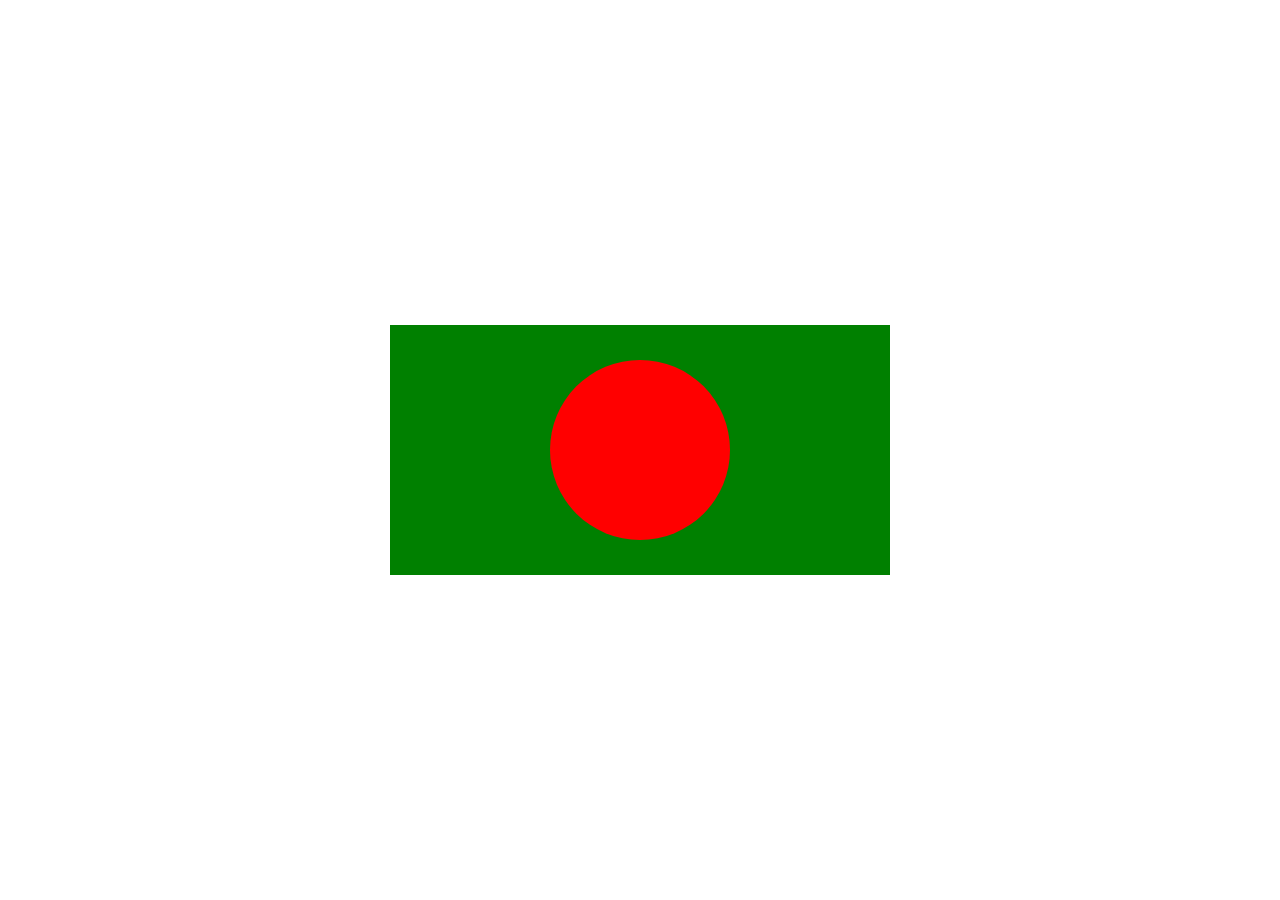
<file: Task-1.1-Flag/index.html>
<!DOCTYPE html>
<html lang="en">

<head>
    <meta charset="UTF-8">
    <meta name="viewport" content="width=device-width, initial-scale=1.0">
    <title>Flag</title>
    <link rel="stylesheet" href="styles.css">
</head>

<body>
    <div class="container">
        <div class="square">
            <div class="square__circle"></div>
        </div>
    </div>

</body>

</html>
</file>
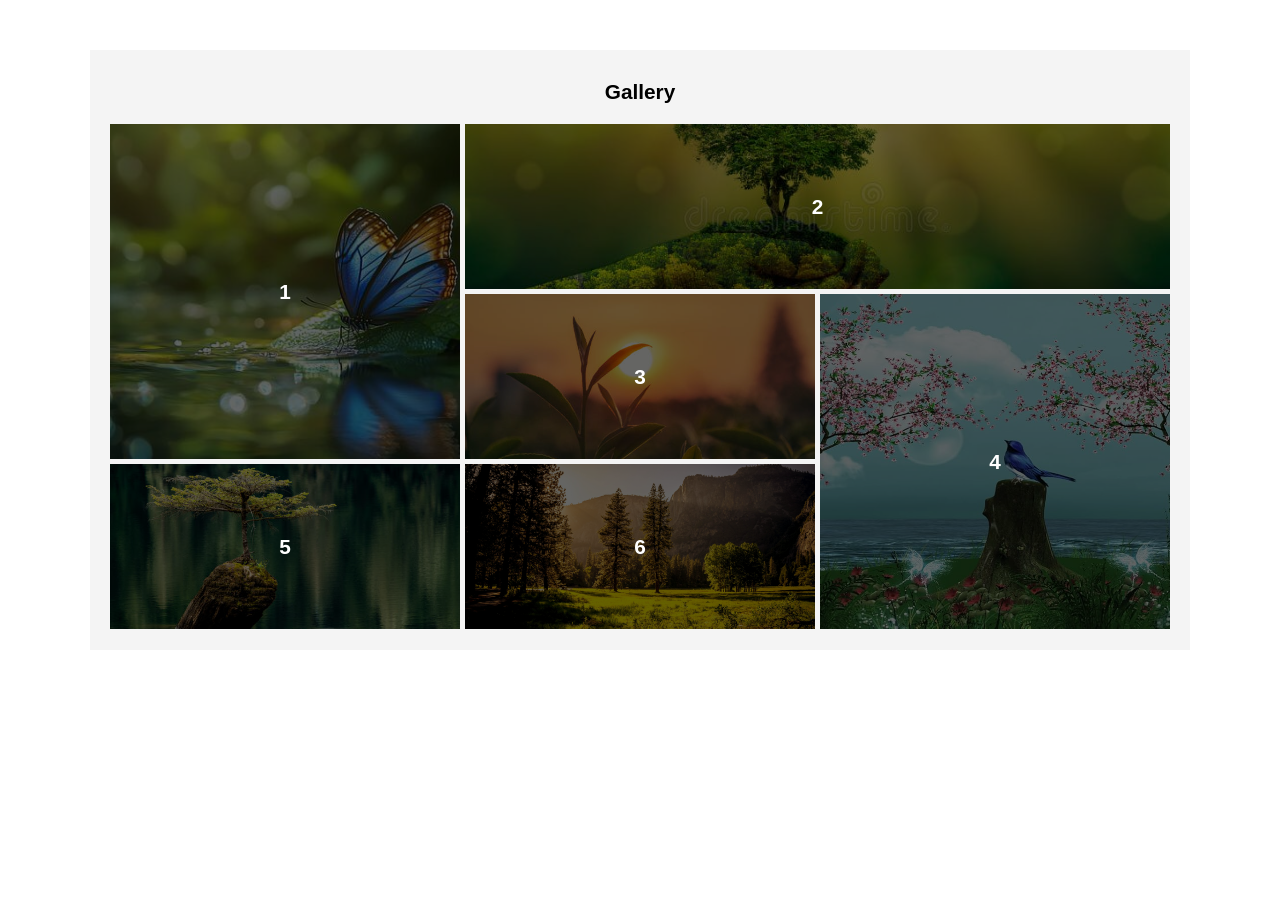
<file: Task-1.2-gallery/index.html>
<!DOCTYPE html>
<html lang="en">

<head>
    <meta charset="UTF-8">
    <meta name="viewport" content="width=device-width, initial-scale=1.0">
    <title>Gallery</title>
    <link rel="stylesheet" href="styles.css">
</head>

<body>
    <section class="gallery-section">
        <div class="container">

            <div class="heading">
                <h2>Gallery</h2>
            </div>

            <div class="container__gallery">

                <div class="item item-1">
                    <img src="images/portfolio1.jpg" alt="Portfolio Item 1" />
                    <span class="number">1</span>
                </div>

                <div class="item item-2">
                    <img src="images/portfolio2.jpg" alt="Item 2" />
                    <span class="number">2</span>
                </div>

                <div class="item item-3">
                    <img src="images/portfolio3.jpg" alt="Item 3" />
                    <span class="number">3</span>
                </div>

                <div class="item item-4">
                    <img src="images/portfolio4.jpg" alt="Item 4" />
                    <span class="number">4</span>
                </div>

                <div class="item item-5">
                    <img src="images/portfolio5.jpg" alt="Item 5" />
                    <span class="number">5</span>
                </div>

                <div class="item item-6">
                    <img src="images/portfolio6.jpg" alt=" Item 6" />
                    <span class="number">6</span>
                </div>
            </div>
        </div>
    </section>

</body>

</html>
</file>
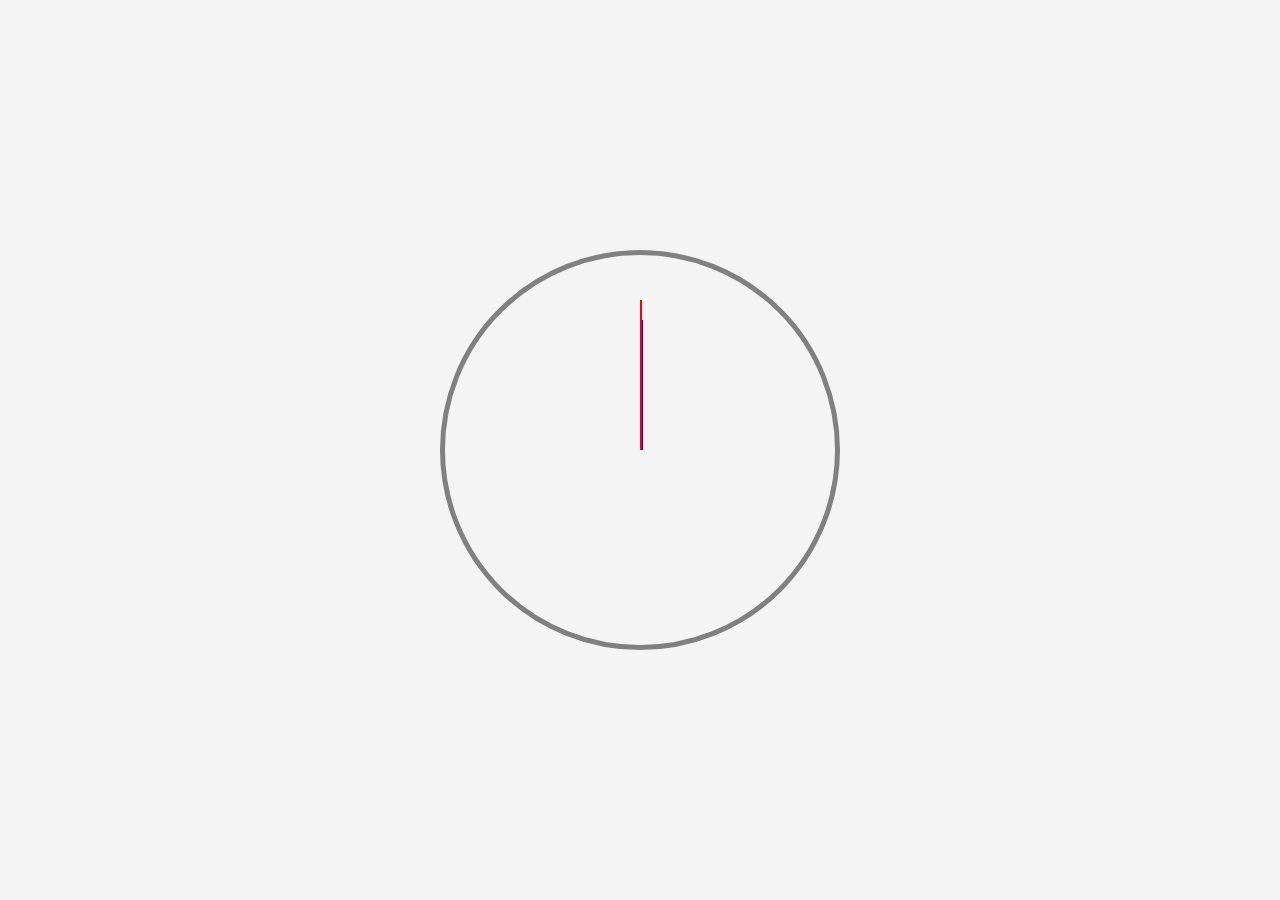
<file: Task-1.3-Clock/index.html>
<!DOCTYPE html>
<html lang="en">

<head>
    <meta charset="UTF-8">
    <title>Analog Clock</title>
    <link rel="stylesheet" href="style.css">
</head>

<body>

    <div class="container">
        <div class="clock">
            <div class="hand minute"></div>
            <div class="hand second"></div>
        </div>
    </div>

</body>

</html>
</file>
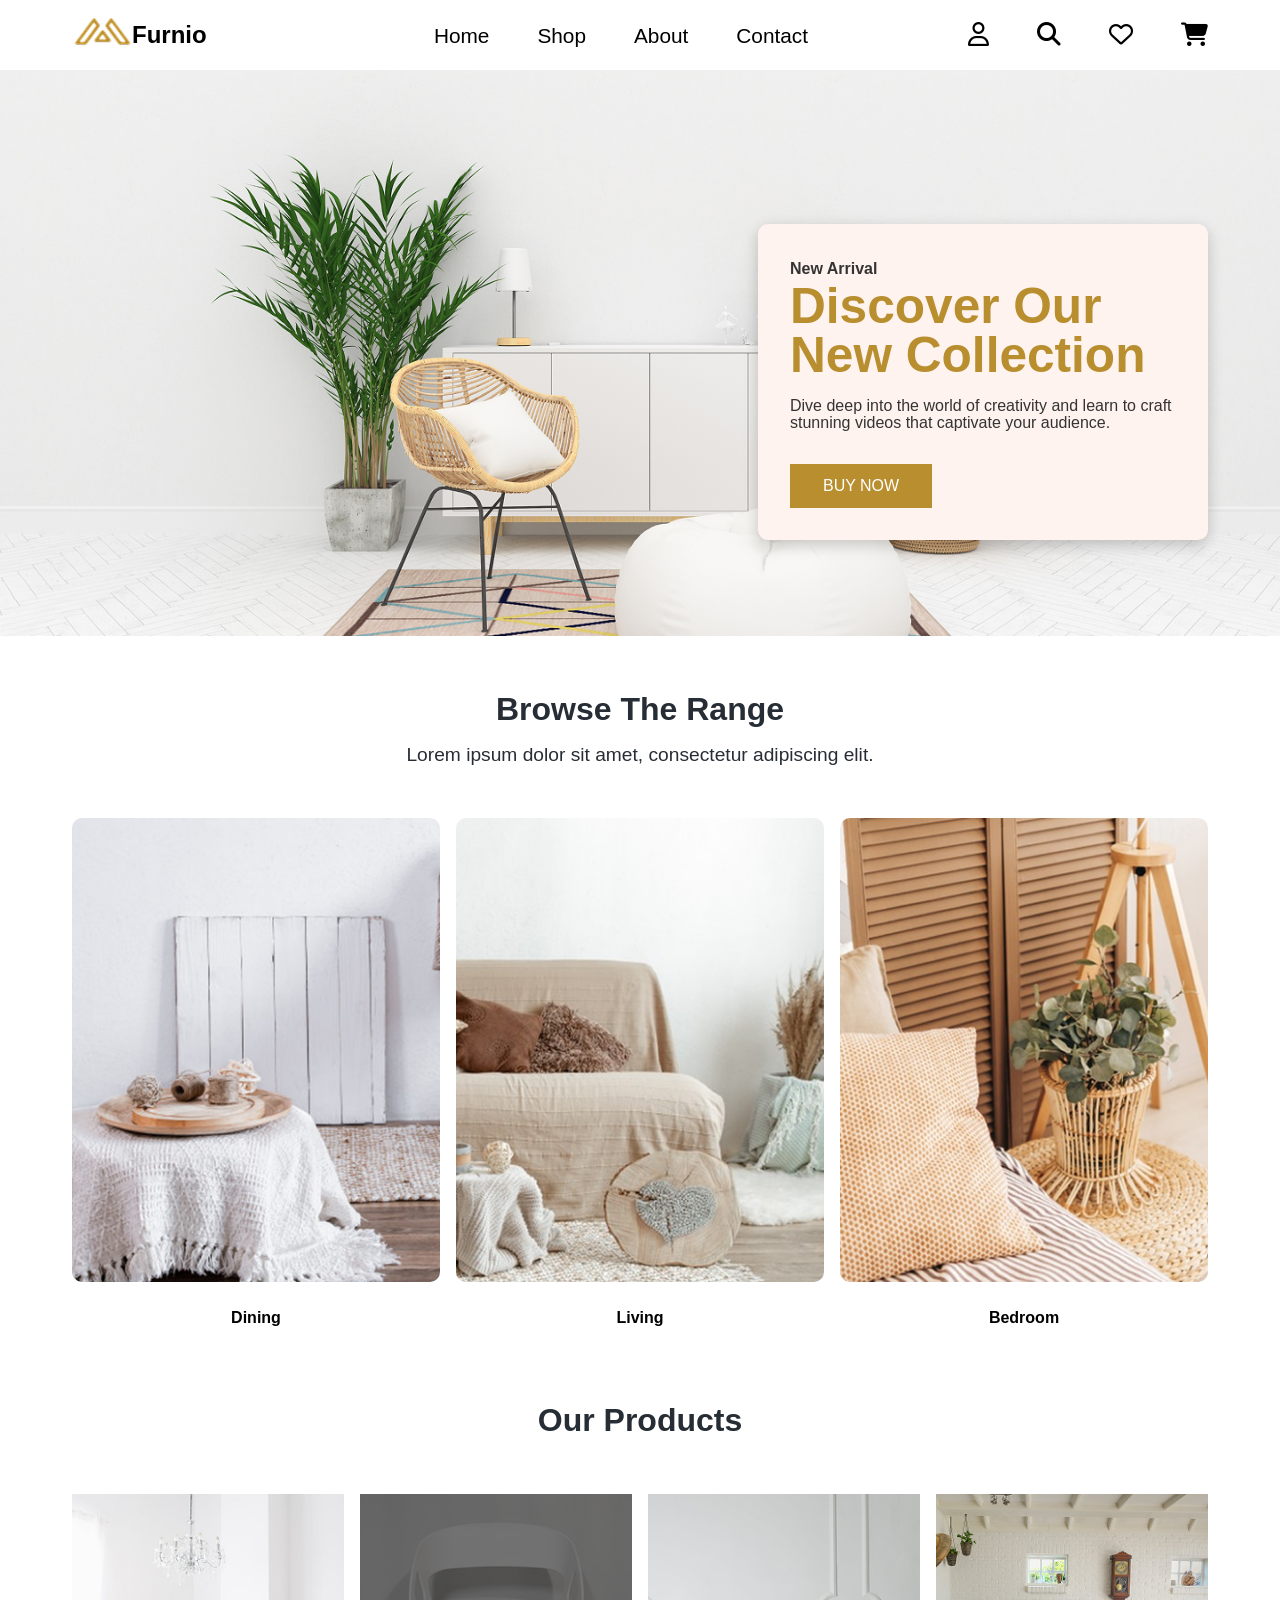
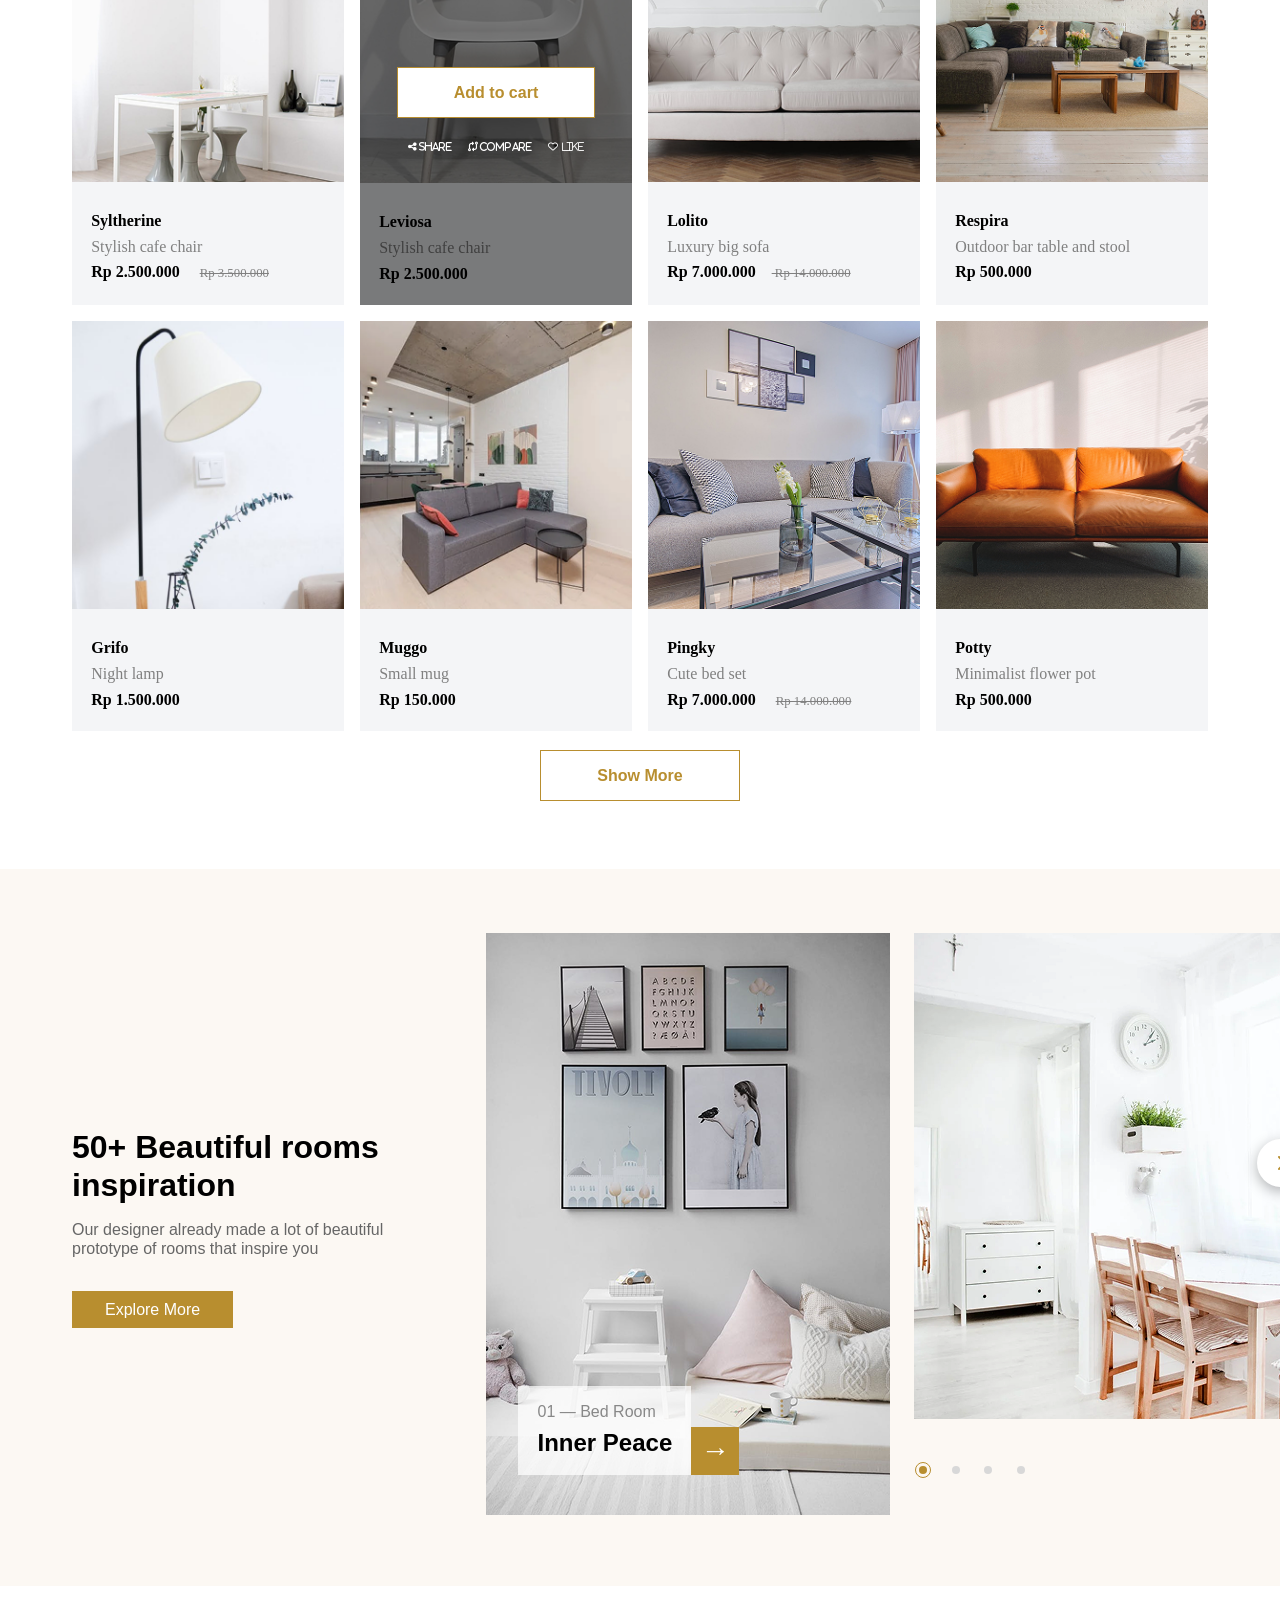
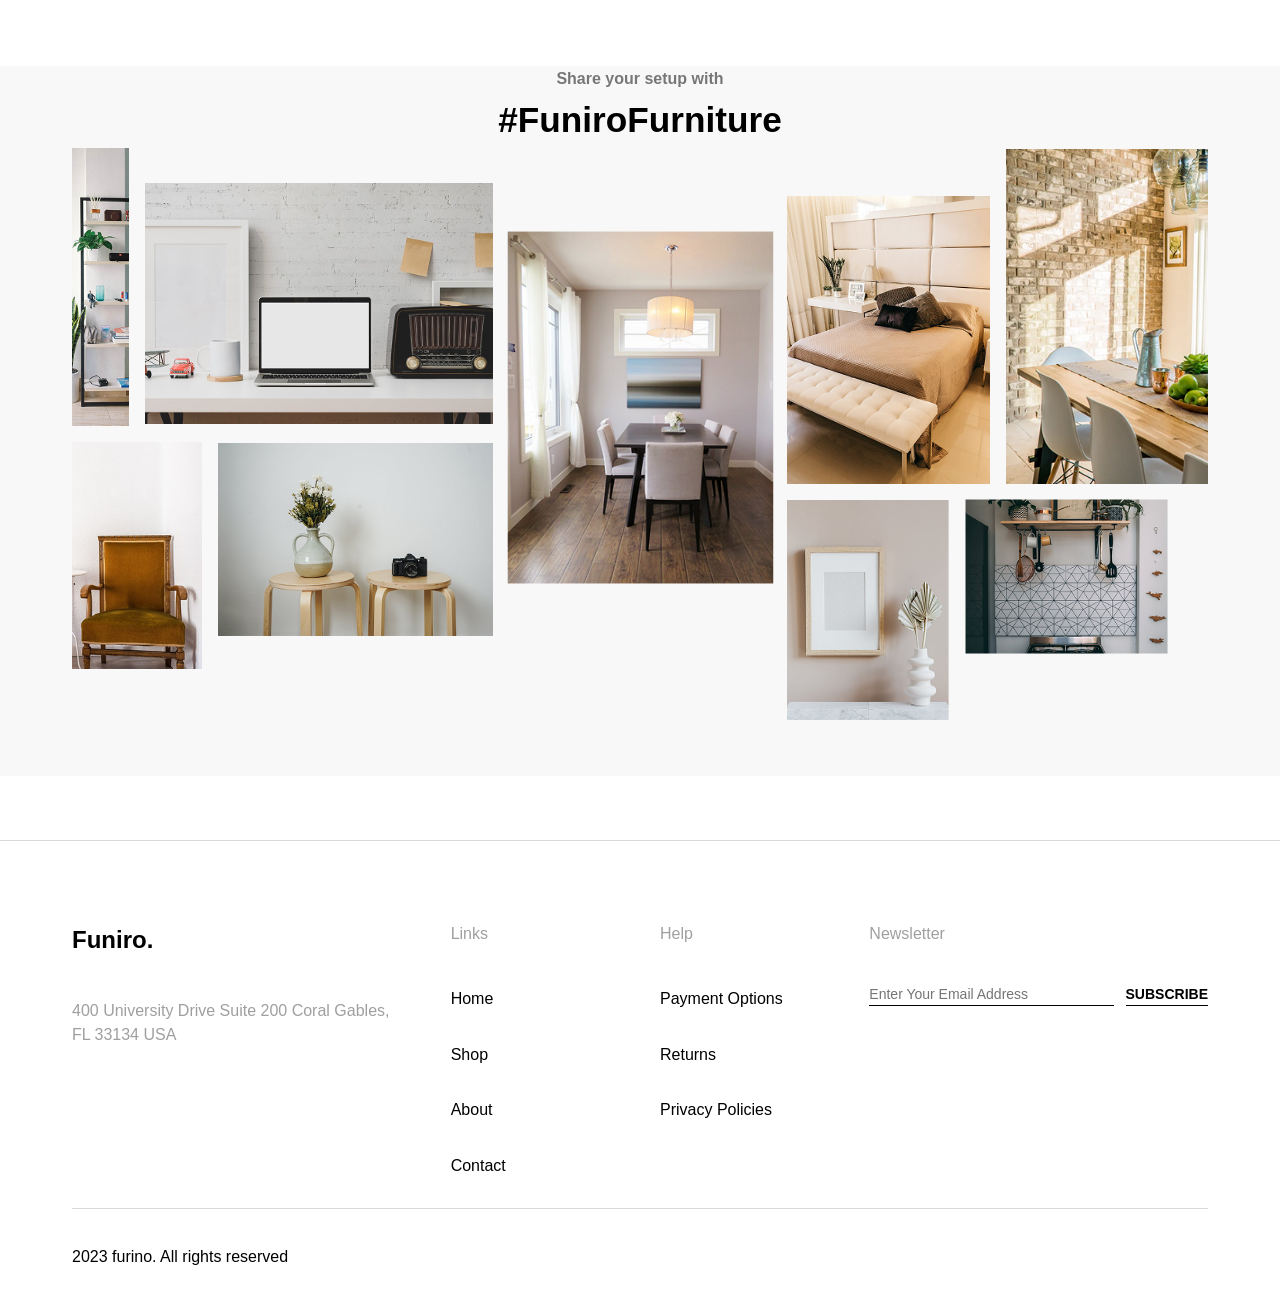
<file: Task-2.3-furniture/index.html>
<!DOCTYPE html>
<html lang="en">

<head>
    <meta charset="UTF-8" />
    <meta name="viewport" content="width=device-width, initial-scale=1.0" />
    <link rel="preconnect" href="https://fonts.googleapis.com" />
    <link rel="preconnect" href="https://fonts.gstatic.com" crossorigin />
    <link href="https://fonts.googleapis.com/css2?family=Open+Sans:ital,wght@0,300..800;1,300..800&display=swap"
        rel="stylesheet" />
    <link rel="stylesheet" href="https://cdnjs.cloudflare.com/ajax/libs/font-awesome/6.5.2/css/all.min.css"
        integrity="sha512-SnH5WK+bZxgPHs44uWIX+LLJAJ9/2PkPKZ5QiAj6Ta86w+fsb2TkcmfRyVX3pBnMFcV7oQPJkl9QevSCWr3W6A=="
        crossorigin="anonymous" referrerpolicy="no-referrer" />
    <link rel="stylesheet" href="style.css" />
    <link rel="icon" href="./images/meubel-house_logos-05.png" />
    <title>Furniture</title>
</head>

<body>

    <nav class="navbar">
        <div class="navbar-flex container">

            <div class="logo-name">
                <div>
                    <a href="#">
                        <img src="images/meubel-house_logos-05.png" alt="House Logo" />
                    </a>
                </div>

                <div>
                    <h1>Furnio</h1>
                </div>
            </div>

            <div class="main-menu-items">
                <ul class="main-menu-list">
                    <li>
                        <a href="/">Home</a>
                    </li>
                    <li>
                        <a href="#shop">Shop</a>
                    </li>
                    <li>
                        <a href="#about">About</a>
                    </li>
                    <li>
                        <a href="#contact">Contact</a>
                    </li>
                </ul>
                <ul class="main-menu-list">
                    <li>
                        <a href="#">
                            <i class="fa-regular fa-user"></i>
                        </a>
                    </li>
                    <li>
                        <a href="#">
                            <i class="fa-solid fa-magnifying-glass"></i>
                        </a>
                    </li>
                    <li>
                        <a href="#">
                            <i class="fa-regular fa-heart"></i>
                        </a>
                    </li>
                    <li>
                        <a href="#">
                            <i class="fa-solid fa-cart-shopping"></i>
                        </a>
                    </li>
                </ul>
            </div>

            <!-- Mobile Menu -->
            <div class="mobile-menu">
                <!-- Hamburger button -->
                <div class="mobile-menu-toggle">
                    <i class="fas fa-bars fa-2x"></i>
                </div>
                <!-- Mobile Menu Items -->
                <div class="mobile-menu-items active">
                    <ul class="mobile-menu-list">
                        <li>
                            <a href="#">Home</a>
                        </li>
                        <li>
                            <a href="#shop">Shop</a>
                        </li>
                        <li>
                            <a href="#about">About</a>
                        </li>
                        <li>
                            <a href="#contact">Contact</a>
                        </li>
                        <li>
                            <a href="#">
                                <i class="fa-regular fa-user"></i>
                            </a>
                        </li>
                        <li>
                            <a href="#">
                                <i class="fa-solid fa-magnifying-glass"></i>
                            </a>
                        </li>
                        <li>
                            <a href="">
                                <i class="fa-regular fa-heart"></i>
                            </a>

                        </li>
                        <li>
                            <a href="">
                                <i class="fa-solid fa-cart-shopping"></i>
                            </a>
                        </li>

                    </ul>
                </div>
            </div>
        </div>
    </nav>


    <!-- Hero -->
    <header class="hero">
        <div class="container hero-flex">
            <div></div>
            <div class="hero-content">
                <h4>New Arrival</h4>
                <h1>Discover Our New Collection</h1>
                <p>
                    Dive deep into the world of creativity and learn to craft stunning
                    videos that captivate your audience.
                </p>
                <a href="#" class="btn">BUY NOW</a>
            </div>
        </div>
    </header>

    <!-- Browse the range section -->
    <section class="Browse-range">
        <div class="container">
            <div class="section-header">
                <h2>Browse The Range</h2>
                <p>
                    Lorem ipsum dolor sit amet, consectetur adipiscing elit.
                </p>
            </div>

            <div class="browses">
                <div class="browse">
                    <div class="browse-image">
                        <img src="images/image-106.png" alt="image-106" />
                    </div>
                    <div class="browse-text">
                        <h3>Dining</h3>
                    </div>
                </div>
                <div class="browse">
                    <div class="browse-image">
                        <img src="images/image-100.png" alt="image-100" />
                    </div>
                    <div class="browse-text">
                        <h3>Living</h3>
                    </div>
                </div>
                <div class="browse">
                    <div class="browse-image">
                        <img src="images/image-101.png" alt="image-101" />
                    </div>
                    <div class="browse-text">
                        <h3>Bedroom</h3>
                    </div>
                </div>
            </div>
        </div>
    </section>

    <!-- our Product -->
    <section class="products-section" id="products">
        <div class="container">
            <div class="section-header">
                <h2>Our Products</h2>
            </div>

            <div class="products">
                <div class="product">
                    <div class="product-image">
                        <img src="images/image-1.png" alt="image-1" />
                    </div>
                    <div class="product-text">
                        <h4>Syltherine</h4>
                        <p>Stylish cafe chair</p>
                        <h4>Rp 2.500.000 <span> Rp 3.500.000</span></h4>
                    </div>
                </div>
                <div class="product">
                    <div class="product-image">
                        <img src="images/image-2.png" alt="image-2" />
                        <div class="product-overlay">
                            <div class="btn-show-more">
                                <a href="#" class="btn-show">Add to cart</a>
                            </div>

                            <ul class="inside-overlay">
                                <li>
                                    <a href="#">
                                        <i class="fa-solid fa-share-nodes"> Share</i>
                                    </a>
                                </li>
                                <li>
                                    <a href="#">
                                        <i class="fa-solid fa-code-compare"> Compare</i>
                                    </a>
                                </li>
                                <li>
                                    <a href="#">
                                        <i class="fa-regular fa-heart"> Like</i>
                                    </a>
                                </li>
                            </ul>
                        </div>
                    </div>
                    <div class="product-text">
                        <h4>Leviosa</h4>
                        <p>Stylish cafe chair</p>
                        <h4>Rp 2.500.000 </h4>
                    </div>
                </div>
                <div class="product">
                    <div class="product-image">
                        <img src="images/image-3.png" alt="image-3" />
                    </div>
                    <div class="product-text">
                        <h4>Lolito</h4>
                        <p>Luxury big sofa</p>
                        <h4>Rp 7.000.000<span> Rp 14.000.000</span></h4>
                    </div>
                </div>
                <div class="product">
                    <div class="product-image">
                        <img src="images/image-4.png" alt="image-4" />
                    </div>
                    <div class="product-text">
                        <h4>Respira</h4>
                        <p>Outdoor bar table and stool</p>
                        <h4>Rp 500.000</h4>
                    </div>
                </div>
                <div class="product">
                    <div class="product-image">
                        <img src="images/Image-5.png" alt="image-5" />
                    </div>
                    <div class="product-text">
                        <h4>Grifo</h4>
                        <p>Night lamp</p>
                        <h4>Rp 1.500.000</h4>
                    </div>
                </div>
                <div class="product">
                    <div class="product-image">
                        <img src="images/image-6.png" alt="image-6" />
                    </div>
                    <div class="product-text">
                        <h4>Muggo</h4>
                        <p>Small mug</p>
                        <h4>Rp 150.000</h4>
                    </div>
                </div>
                <div class="product">
                    <div class="product-image">
                        <img src="images/image-7.png" alt="image-7" />
                    </div>
                    <div class="product-text">
                        <h4>Pingky</h4>
                        <p>Cute bed set</p>
                        <h4>Rp 7.000.000 <span> Rp 14.000.000</span></h4>
                    </div>
                </div>
                <div class="product">
                    <div class="product-image">
                        <img src="images/image-8.png" alt="image-8" />
                    </div>
                    <div class="product-text">
                        <h4>Potty</h4>
                        <p>Minimalist flower pot</p>
                        <h4>Rp 500.000</h4>
                    </div>
                </div>
            </div>
            <div class="btn-show-more">
                <a href="#" class="btn-show">Show More</a>
            </div>
        </div>
    </section>

    <!-- Room section -->
    <section class="rooms">
        <div class="container rooms-flex">
            <div class="rooms-text">
                <h2>50+ Beautiful rooms inspiration</h2>
                <p>
                    Our designer already made a lot of beautiful prototype of rooms
                    that inspire you
                </p>
                <a href="#" class="btn">Explore More</a>
            </div>

            <div class="rooms-slider-container">
                <div class="rooms-gallery">
                    <div class="room-card main-card">
                        <img src="images/rectangle-24.png" alt="Bed Room">
                        <div class="room-info-box">
                            <div class="info-content">
                                <span>01 — Bed Room</span>
                                <h3>Inner Peace</h3>
                            </div>
                            <div class="btn-arrow">→</div>
                        </div>
                    </div>

                    <div class="room-card secondary-card">
                        <img src="images/rectangle-25.png" alt="Dining Room">
                        <div class="next-slide-btn">
                            <i class="fa-solid fa-chevron-right"></i>
                        </div>
                    </div>

                    <div class="room-card secondary-card">
                        <img src="images/rectangle-26.png" alt="last Room">

                    </div>
                </div>

                <div class="slider-controls">
                    <div class="slider-dots">
                        <span class="dot active"></span>
                        <span class="dot"></span>
                        <span class="dot"></span>
                        <span class="dot"></span>
                    </div>
                </div>
            </div>
        </div>
    </section>

    <!-- furniture section -->
    <section class="furniture-gallery">
        <div class="section-header grid-header">
            <p>Share your setup with</p>
            <h1>#FuniroFurniture</h1>
        </div>
        <div class="container gallery-layout">

            <div class="gallery-items-left">
                <div class="gallery-item-left item-shelf">
                    <img src="images/rectangle-36.png" alt="Tall shelf in a corner">
                </div>

                <div class="gallery-item-left item-work-setup">
                    <img src="images/rectangle-38.png" alt="Minimalist work desk with laptop and radio">
                </div>

                <div class="gallery-item-left item-corner-chair">
                    <img src="images/rectangle-37.png" alt="Vintage velvet armchair">
                </div>

                <div class="gallery-item-left item-stools">
                    <img src="images/rectangle-39.png" alt="Two stools with a vase and camera">
                </div>
            </div>

            <div class="gallery-items-mid">
                <div class="gallery-item-mid item-dining">
                    <img src="images/rectangle-40.png" alt="Modern dining table and chairs">
                </div>
            </div>

            <div class="gallery-items-right">
                <div class="gallery-item-right item-bedroom">
                    <img src="images/rectangle-43.png" alt="Cozy bedroom with upholstered headboard">
                </div>

                <div class="gallery-item-right item-brick-dining">
                    <img src="images/rectangle-45.png" alt="Dining table next to a brick wall">
                </div>

                <div class="gallery-item-right item-frame">
                    <img src="images/rectangle-41.png" alt="Frame and vase in a vice">
                </div>

                <div class="gallery-item-right item-tiles-rack">
                    <img src="images/rectangle-44.png" alt="Tile backsplash and spice rack">
                </div>
            </div>

        </div>
    </section>

    <!-- Footer -->
    <footer class="footer">
        <div class="container footer-grid">
            <div class="footer-brand">
                <h2 class="footer-logo">Funiro.</h2>
                <p>
                    400 University Drive Suite 200 Coral Gables,<br>
                    FL 33134 USA
                </p>
            </div>

            <div class="footer-col">
                <h4>Links</h4>
                <ul>
                    <li><a href="#">Home</a></li>
                    <li><a href="#">Shop</a></li>
                    <li><a href="#">About</a></li>
                    <li><a href="#">Contact</a></li>
                </ul>
            </div>

            <div class="footer-col">
                <h4>Help</h4>
                <ul>
                    <li><a href="#">Payment Options</a></li>
                    <li><a href="#">Returns</a></li>
                    <li><a href="#">Privacy Policies</a></li>
                </ul>
            </div>

            <div class="footer-newsletter">
                <h4>Newsletter</h4>
                <form class="newsletter-form">
                    <input type="email" placeholder="Enter Your Email Address">
                    <button type="submit">SUBSCRIBE</button>
                </form>
            </div>
        </div>

        <div class="container footer-bottom">
            <div></div>
            <p>2023 furino. All rights reserved</p>
        </div>
    </footer>
    <script src="script.js"></script>
</body>

</html>
</file>
<file: Task-1.1-Flag/styles.css>
* {
    margin: 0;
    padding: 0;
    box-sizing: border-box;
}

.container {
    height: 100vh;

    display: flex;
    justify-content: center;
    align-items: center;
}

.square {
    max-width: 600px;
    position: relative;
    width: 500px;
    height: 250px;
    background: green;
    border: 1px solid green;
}

.square__circle {
    position: absolute;
    top: 50%;
    left: 50%;
    background-color: red;
    width: 180px;
    height: 180px;
    border-radius: 50%;

    transform: translate(-50%, -50%);
}

@media (max-width: 480px) {

    .square {
        width: 300px;
        height: 180px;
    }

    .square__circle {
        width: 100px;
        height: 100px;
    }
}
</file>
<file: Task-1.2-gallery/styles.css>
* {
    margin: 0;
    padding: 0;
    box-sizing: border-box;
}

:root {
    --container-normal: 1100px;
}


body {
    font-family: sans-serif;
    /* background: gray; */
}

img {
    max-width: 100%;
}



.container {
    max-width: 1100px;
    height: 600px;
    background: #f4f4f4;
    margin: 50px auto;
    padding: 10px 20px;
}

.heading {
    text-align: center;
    margin: 20px;
}

.heading h2 {
    font-size: 1.3rem;
}

.container__gallery {
    display: grid;
    grid-template-columns: repeat(3, 1fr);
    grid-template-rows: repeat(3, 165px);
    gap: 5px;
}

.item {
    position: relative;
    border: 1px;
}

.number {
    position: absolute;
    top: 50%;
    left: 50%;
    transform: translate(-50%, -50%);
    color: white;
    font-size: 1.3rem;
    font-weight: 700;
}

.item img {
    filter: brightness(0.4);
    width: 100%;
    height: 100%;
    object-fit: cover;
}

.item-1 {
    grid-row: span 2;
}

.item-2 {
    grid-column: span 2;
}

.item-4 {
    grid-row: span 2;
}

@media (max-width: 768px) {

    .container {
        height: auto;
        margin: 30px auto;
    }

    .container__gallery {
        grid-template-columns: 1fr;
        grid-template-rows: repeat(6, 165px);
    }

    .item-1,
    .item-2,
    .item-4 {
        grid-column: span 1;
        grid-row: span 1;
    }

}
</file>
<file: Task-1.3-Clock/style.css>
* {
    margin: 0;
    padding: 0;
    box-sizing: border-box;
}

body {
    font-family: sans-serif;
}

.container {
    height: 100vh;
    background: #f4f4f4;
    display: flex;
    justify-content: center;
    align-items: center;
}

.clock {
    width: 400px;
    height: 400px;
    border: 5px solid gray;
    border-radius: 50%;
    position: relative;
}

.hand {
    position: absolute;
    bottom: 50%;
    left: 50%;
    transform-origin: bottom;
}

.minute {
    width: 3px;
    height: 130px;
    background: blue;
    animation: rotate 10s linear infinite;
}

.second {
    width: 2px;
    height: 150px;
    background: red;
    animation: rotate 5s linear infinite;
}

@keyframes rotate {
    from {
        transform: rotate(0deg);
    }

    to {
        transform: rotate(360deg);
    }
}
</file>
<file: Task-2.3-furniture/style.css>
*,
*::before,
*::after {
    margin: 0;
    padding: 0;
    box-sizing: border-box;
}

:root {
    --primary-color: #fc5d66;
    --secondary-color: #ffc05a;
    --light-color: #f9fafb;
    --dark-color: #272d35;
}

html,
body {
    font-family: 'Montserrat', sans-serif;
    line-height: 1.6;
    scroll-behavior: smooth;
}

a {
    text-decoration: none;
}

ul {
    list-style: none;
}

img {
    max-width: 100%;
}

/* Utility classes */
.container {
    max-width: 1200px;
    margin: 0 auto;
    padding: 0 2rem;

}

.btn {
    display: inline-block;
    padding: 0.5rem 2rem;
    border: 1px solid #B88E2F;
    background: #B88E2F;
    color: #fff;
    cursor: pointer;
    transition: all 0.3s ease-in;
}

.btn:hover {
    background: #fff;
    color: #B88E2F;
}

/* all sections */
.section {
    margin: 4rem 0;
}

.section-header {
    max-width: 750px;
    margin: 0 auto;
    text-align: center;
    margin: 3rem auto;
    /* margin-top: 3rem;
    margin-bottom: 2rem; */
}

.section-header h2 {
    font-size: 2rem;
    color: var(--dark-color);
    margin-bottom: 0.3rem;
}

.section-header p {
    font-size: 1.2rem;
    color: var(--dark-color);
}


/* navbar */
.navbar {
    background: #fff;
    padding: 1rem 1rem;
    position: fixed;
    top: 0;
    right: 0;
    left: 0;
    z-index: 1000;
    transition: background-color 0.5s ease-in-out;
}


.navbar.navbar-scroll {
    background-color: rgba(214, 199, 200, 0.8);
    backdrop-filter: blur(10px);
}

.navbar-flex {
    display: flex;
    justify-content: space-between;
    align-items: center;
}

.navbar img {
    width: 60px;
    height: 30px;
}

.navbar .logo-name {
    display: flex;
    align-items: center;
}

.navbar .main-menu-items {
    display: flex;
    gap: 10rem;
}

.navbar .main-menu-list {
    display: flex;
    align-items: center;
    gap: 3rem;
    font-size: 1.3rem;
    font-weight: 500;
}


.navbar a {
    color: black;
}

.navbar a:hover {
    color: var(--secondary-color);
}

.navbar i {
    font-size: 1.5rem;
}

/* Mobile menu */
.mobile-menu {
    display: none;
}

.navbar .mobile-menu-toggle {
    color: black;
    cursor: pointer;
}

.navbar .mobile-menu-items {
    position: absolute;
    top: 100%;
    left: 0;
    width: 100%;
    background: rgba(185, 172, 172, 0.8);
    opacity: 0.95;
    padding: 3rem 2rem;
    text-align: center;
    box-shadow: 0 2px 5px rgba(0, 0, 0, 0.1);
    border-top: 1px solid rgba(255, 255, 255, 0.1);
    transform: translateX(100%);

    transition: transform 0.3s ease;

}

.navbar .mobile-menu-items.active {
    transform: translateX(0);

}

.navbar .mobile-menu-list {
    display: flex;
    flex-direction: column;
    gap: 2rem;
    font-size: 1.2rem;
}

/* hero */
.hero {
    background: url('./images/scandinavian-interior-mockup-wall-decal-background-1.png') center center/cover no-repeat;
    padding: 6rem 2rem 6rem;
    color: #fff;
    overflow-x: hidden;
}

.hero .hero-flex {
    display: flex;
    justify-content: end;
    align-items: center;
    padding-top: 8rem;
}

.hero .hero-content {
    max-width: 450px;
    background: #fff3ef;
    padding: 2rem;
    border-radius: 10px;
    box-shadow: 0 5px 15px rgba(0, 0, 0, 0.2);
}

.hero h1 {
    font-size: 3.1rem;
    line-height: 1;
    font-weight: 700;
    color: #B88E2F;
}

.hero h4 {
    color: #333333;
}

.hero p {
    font-size: 1rem;
    margin-top: 1rem;
    margin-bottom: 2rem;
    line-height: 1.1;
    color: #333333;
}

/* browses */
.browses {
    display: grid;
    grid-template-columns: repeat(3, 1fr);
    gap: 1rem;
    /* margin: ; */
}

.browse img {
    border-radius: 10px;
    transition: transform 0.3s;
    margin: 0 auto;
}

.browse img:hover {
    transform: scale(1.05);
}

.browse h3 {
    font-size: 1rem;
    font-weight: 700;
    margin: 1rem auto;
    text-align: center;
}

/* Our products */
.products {
    display: grid;
    grid-template-columns: repeat(4, 1fr);
    gap: 1rem;
}

.product {
    background: #F4F5F7;
    margin-top: 0;
    transition: transform 0.3s;
    /* padding: 1rem; */
}

.product-text {
    font-family: 'Poppins';
    padding: 1.2rem;
}

.product-text span {
    font-size: 0.8rem;
    padding-left: 1rem;
    color: gray;
    font-weight: 200;
    text-decoration: line-through;
}

.product-text p {
    font-size: 1rem;
    font-weight: 400;
    color: grey;
}

.product img {
    transition: transform 0.3s;
    margin: 0 auto;
    object-fit: cover;
}

.product {
    position: relative;
}

.product-overlay {
    position: absolute;
    inset: 0;
    background: rgba(0, 0, 0, 0.5);
    color: white;
    display: flex;
    flex-direction: column;
    justify-content: center;
    align-items: center;
    font-size: 1.2rem;
    transition: all 0.3s ease;
}

.inside-overlay {
    display: flex;
    gap: 1rem;

    font-size: 0.6rem;
}

.inside-overlay a {
    font-family: 'Poppins';
    color: #fff;
}

.product:hover {
    transform: scale(1.06);
}

.product h3 {
    font-size: 1rem;
    font-weight: 700;
    margin: 1rem auto;
    text-align: center;
}

.btn-show-more {
    text-align: center;
    margin: 2rem;
}

.btn-show-more .btn-show {
    padding: 1rem 3.5rem;
    border: 1.5px solid #B88E2F;

    background: #fff;
    font-size: 1rem;
    font-weight: 600;
    color: #B88E2F;
    cursor: pointer;
    transition: all 0.3s ease-in-out;
}

.btn-show:hover {
    background: #B88E2F;
    color: #fff;
}

/* Rooms */
.rooms {
    background-color: #FCF8F3;
    padding: 4rem 0;
    margin: 5rem 0;
    overflow: hidden;
}

.rooms-flex {
    display: flex;
    align-items: center;
    gap: 4rem;
}

.rooms-text {
    max-width: 350px;
    line-height: 1.2;
}

.rooms-text h2 {
    font-size: 2rem;
    font-weight: 700;
    margin-bottom: 1rem;
}

.rooms-text p {
    color: #666;
    margin-bottom: 2rem;
}

.rooms-slider-container {
    position: relative;
}

.rooms-gallery {
    display: flex;
    gap: 1.5rem;
}

.room-card {
    position: relative;
    flex-shrink: 0;
}

.main-card img {
    object-fit: cover;
}

.secondary-card img {
    object-fit: cover;
}

/*  white box with the arrow */
.room-info-box {
    position: absolute;
    bottom: 8%;
    left: 8%;
    display: flex;
    align-items: end;
}

.info-content {
    background: rgba(255, 255, 255, 0.72);
    padding: 0.8rem 1.2rem;
}

.info-content span {
    color: #888;
    font-size: 1rem;
}

.info-content h3 {
    font-size: 1.5rem;
    font-weight: 600;
}

.btn-arrow {
    background: #B88E2F;
    color: white;
    width: 3rem;
    height: 3rem;
    text-align: center;
    font-size: 1.8rem;
    transition: all 0.3s ease-in-out;
}

.btn-arrow:hover {
    background: #fff;
    color: #B88E2F;
}

/* Circular Next Button */
.next-slide-btn {
    position: absolute;
    top: 35%;
    right: -5%;
    background: #fff;
    color: #B88E2F;
    width: 48px;
    height: 48px;
    border-radius: 50%;
    display: flex;
    justify-content: center;
    align-items: center;
    box-shadow: 0px 4px 14px rgba(0, 0, 0, 0.3);
    cursor: pointer;
}

.slider-controls {
    position: absolute;
    bottom: 7%;
    left: 60%;
}

.dot {
    width: 0.5rem;
    height: 0.5rem;
    background: #D8D8D8;
    border-radius: 50%;
    display: inline-block;
    margin-right: 20px;
    cursor: pointer;
    position: relative;
}

.dot.active {
    background: #B88E2F;
}

.dot.active::after {
    content: '';
    position: absolute;
    top: -4px;
    left: -4px;
    width: 1rem;
    height: 1rem;
    border: 1px solid #B88E2F;
    border-radius: 50%;
}


/* furniture section */
.furniture-gallery {
    padding: 0;
    background: #f8f8f8;
    margin: 4rem 0;
}

/* header */
.grid-header {
    text-align: center;
    margin-bottom: 0;
}

.grid-header p {
    color: #777;
    font-size: 1rem;
    font-weight: 600;
}

.grid-header h1 {
    font-size: 2.2rem;
    font-weight: 700;
}

/* main layout */
.gallery-layout {
    display: grid;
    grid-template-columns: 1fr 0.7fr 1fr;

    align-items: start;
}

/* image defaults */
.gallery-layout img {
    width: 100%;
    height: 100%;
    object-fit: cover;
    display: block;
}

/* LEFT SIDE GRID */
.gallery-items-left {
    display: grid;
    justify-content: center;
    align-items: center;
    grid-template-columns: repeat(6, 1fr);
    gap: 1rem;

}


.item-work-setup {
    grid-column: span 5;
    transform: translateY(1rem);
}

.item-corner-chair {
    grid-column: span 2;
}

.item-stools {
    grid-column: span 4;
    transform: translateY(-1rem);
}

/* MIDDLE IMAGE */
.gallery-items-mid {
    display: flex;
    justify-content: center;
    align-items: end;

    transform: translateY(4rem);
}

.gallery-items-mid img {
    transform: scale(0.9);
}

/* RIGHT SIDE GRID */
.gallery-items-right {
    display: grid;
    justify-content: center;
    align-items: center;
    grid-template-columns: repeat(4, 1fr);
    gap: 1rem;
}

.item-bedroom {
    grid-column: span 2;
    margin-top: 3rem;
}

.item-bedroom img {
    width: 100%;
    height: 18rem;
}

.item-brick-dining {
    grid-column: span 2;
}

.item-frame {
    grid-column: span 2;
    transform: translate(-10%, -10%);
}

.item-frame img {
    transform: scale(0.8);
}

.item-tiles-rack {
    grid-column: span 2;
    transform: translate(-20%, -40%);
}

/* footer */

.footer {
    padding: 80px 0 38px;
    border-top: 1px solid #D9D9D9;
}

.footer-grid {
    display: grid;
    grid-template-columns: 2fr 1fr 1fr 2fr;
    gap: 40px;
}

.footer-logo {
    font-size: 24px;
    font-weight: 700;
    margin-bottom: 40px;
}

.footer-brand p {
    font-style: normal;
    color: #9F9F9F;
    line-height: 1.5;
}

.footer-col h4,
.footer-newsletter h4 {
    color: #9F9F9F;
    font-size: 16px;
    font-weight: 500;
    margin-bottom: 40px;
}

.footer-col ul {
    /* list-style: none; */
    padding: 0;
}

.footer-col li {
    margin-bottom: 30px;
}

.footer-col a {
    text-decoration: none;
    color: black;
    font-weight: 500;
}

/* Newsletter Form Styles */
.newsletter-form {
    display: flex;
    gap: 12px;
}

.newsletter-form input {
    border: none;
    border-bottom: 1px solid black;
    padding-bottom: 3px;
    font-size: 14px;
    flex-grow: 1;
}

.newsletter-form button {
    background: transparent;
    border: none;
    border-bottom: 1px solid black;
    font-weight: 700;
    font-size: 14px;
    cursor: pointer;
    padding-bottom: 3px;
}

.footer-bottom div {
    border: 0;
    border-top: 1px solid #D9D9D9;
    margin-bottom: 35px;
}

.footer-bottom p {
    font-size: 16px;
}

@media (max-width:768px) {
    .navbar {
        padding: 1rem 0;
    }

    .navbar .main-menu-items {
        display: none;
    }

    .navbar .mobile-menu {
        display: block;
    }

    .navbar .mobile-menu-toggle {
        display: block;
        padding: 10px;
    }


    /* hero */
    .hero {
        background-position: center;
        padding: 4rem 0;
    }

    .hero-flex {
        flex-direction: column;
    }

    .hero-content {
        /* max-width: 100%; */
        padding: 30px;
        text-align: center;
    }

    .hero-content h1 {
        font-size: 28px;
    }

    .hero-content p {
        font-size: 14px;
    }

    /* Browse the range */
    .browses {
        grid-template-columns: 1fr;
    }

    /* out products */
    .products {
        grid-template-columns: 1fr;
    }

    .product img {
        width: 100%;
    }

    /* rooms */
    .rooms-text {
        text-align: center;
    }

    .rooms-flex {
        flex-direction: column;
    }

    .rooms-gallery {
        flex-direction: column;
    }

    .slider-controls,
    .next-slide-btn,
    .room-card:nth-of-type(3) {
        display: none;
    }

    /* Furniture */
    .gallery-layout {
        grid-template-columns: 1fr;
    }

    .gallery-layout img {
        width: 100%;
        height: 100%;
        object-fit: cover;
        display: block;
    }

    .item-work-setup,
    .item-stools,
    .item-frame,
    .item-tiles-rack {
        transform: none;
    }

    .gallery-items-left {
        display: none;
    }

    /* right side grid simpler */
    .gallery-items-right {
        grid-template-columns: 1fr;
    }

    .item-frame img {
        transform: scale(1);
    }

    .gallery-items-mid {
        margin-bottom: 3rem;
    }

    .gallery-items-mid img {
        transform: scale(1.1);
    }

    /* footer */
    .footer-grid {
        grid-template-columns: 1fr 1fr;
        /* 2 columns on tablets */
        gap: 30px;
    }

    .footer-brand {
        grid-column: span 2;
        /* Brand takes full width at top */
        margin-bottom: 20px;
    }

    .footer-newsletter {
        grid-column: span 2;
        /* Newsletter takes full width at bottom */
        margin-top: 20px;
    }

    .newsletter-form {
        flex-direction: column;
        /* Stack input and button */
        align-items: flex-start;
    }

    .newsletter-form input,
    .newsletter-form button {
        width: 100%;
    }

    .footer-bottom {
        text-align: center;
    }


}
</file>
